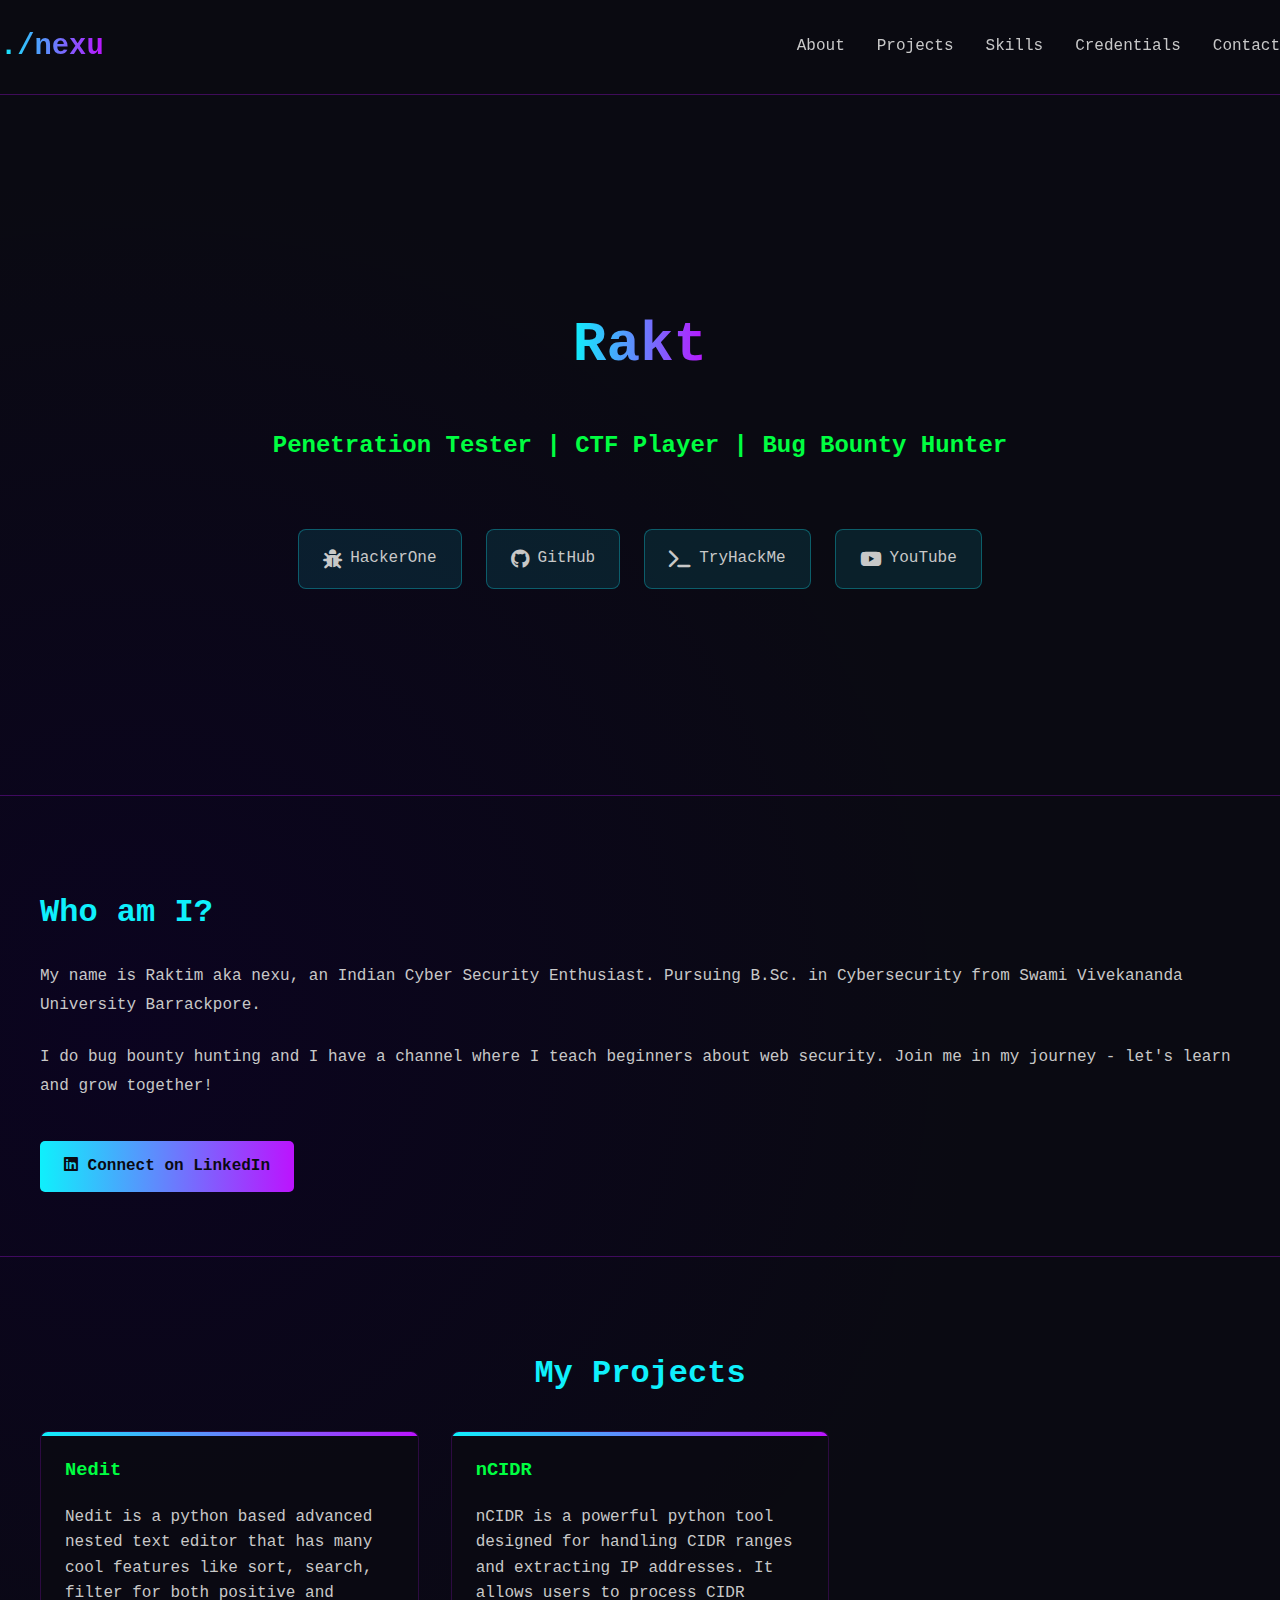
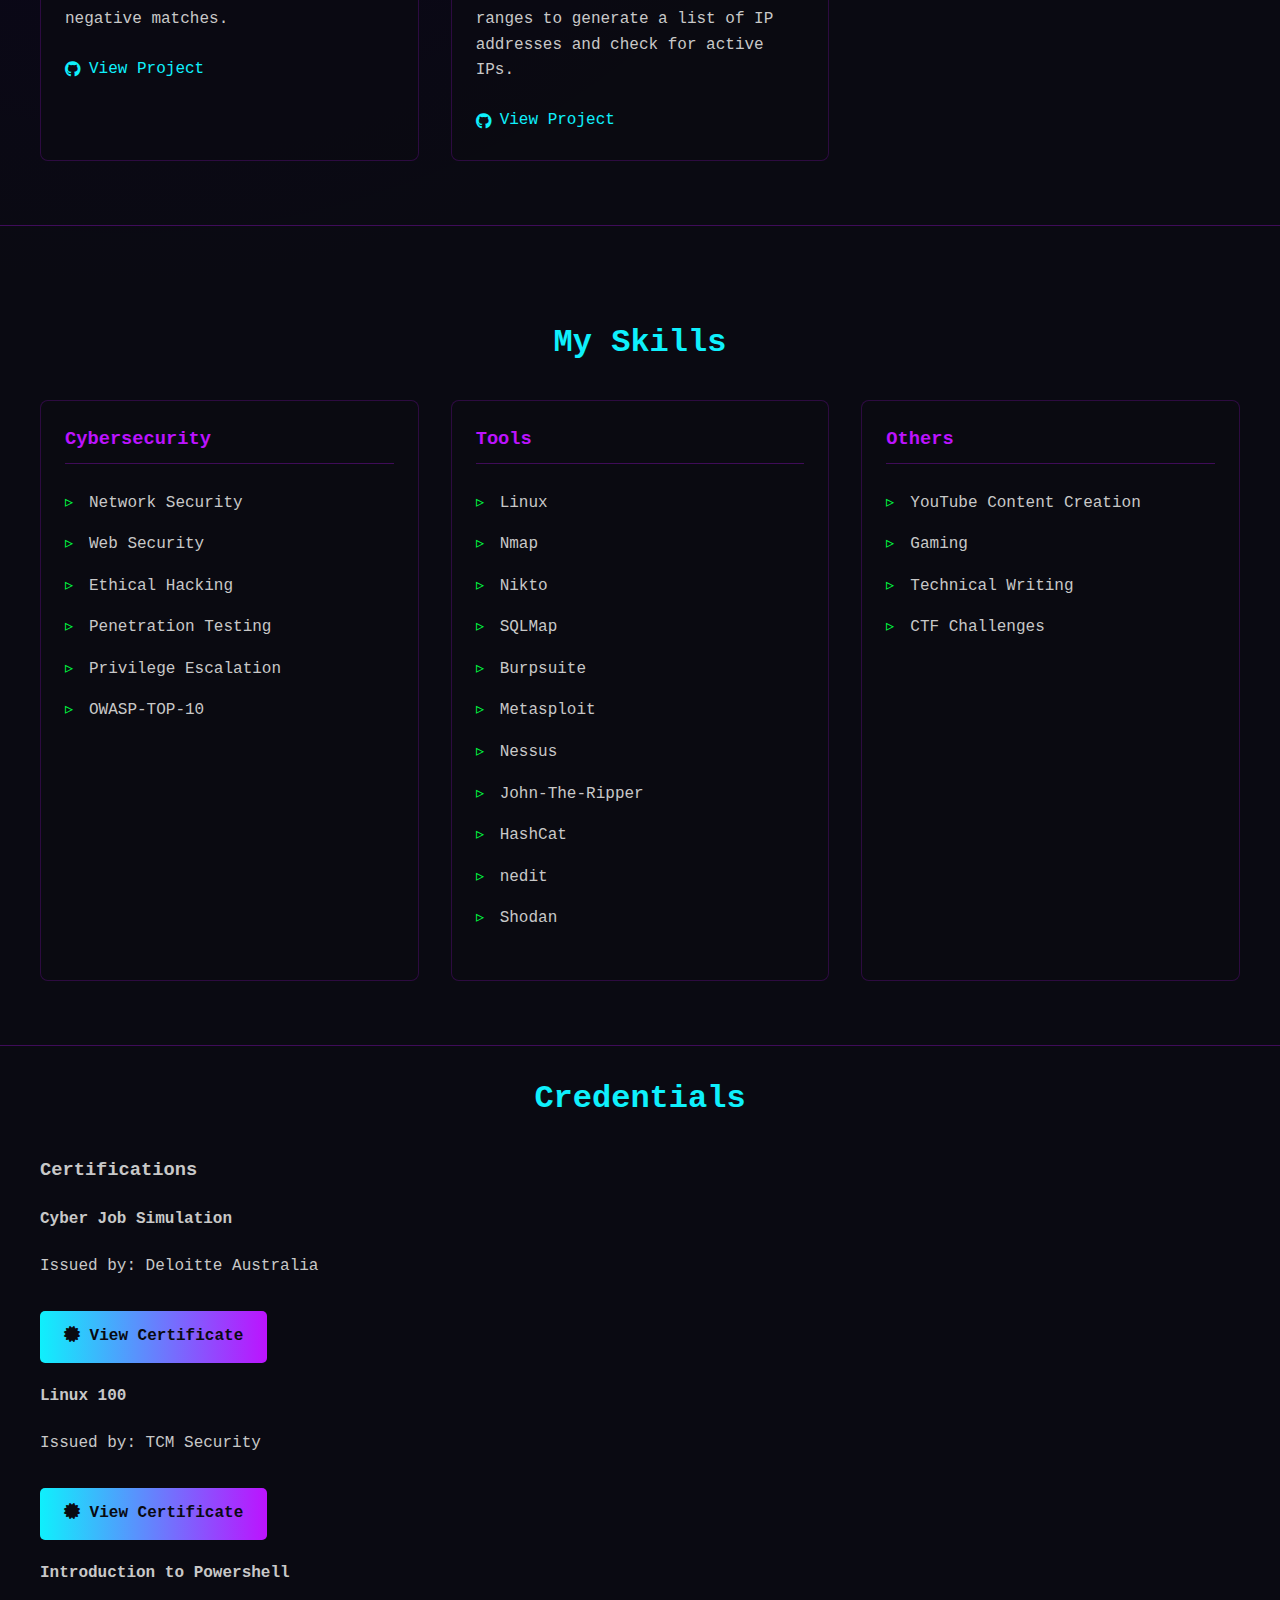
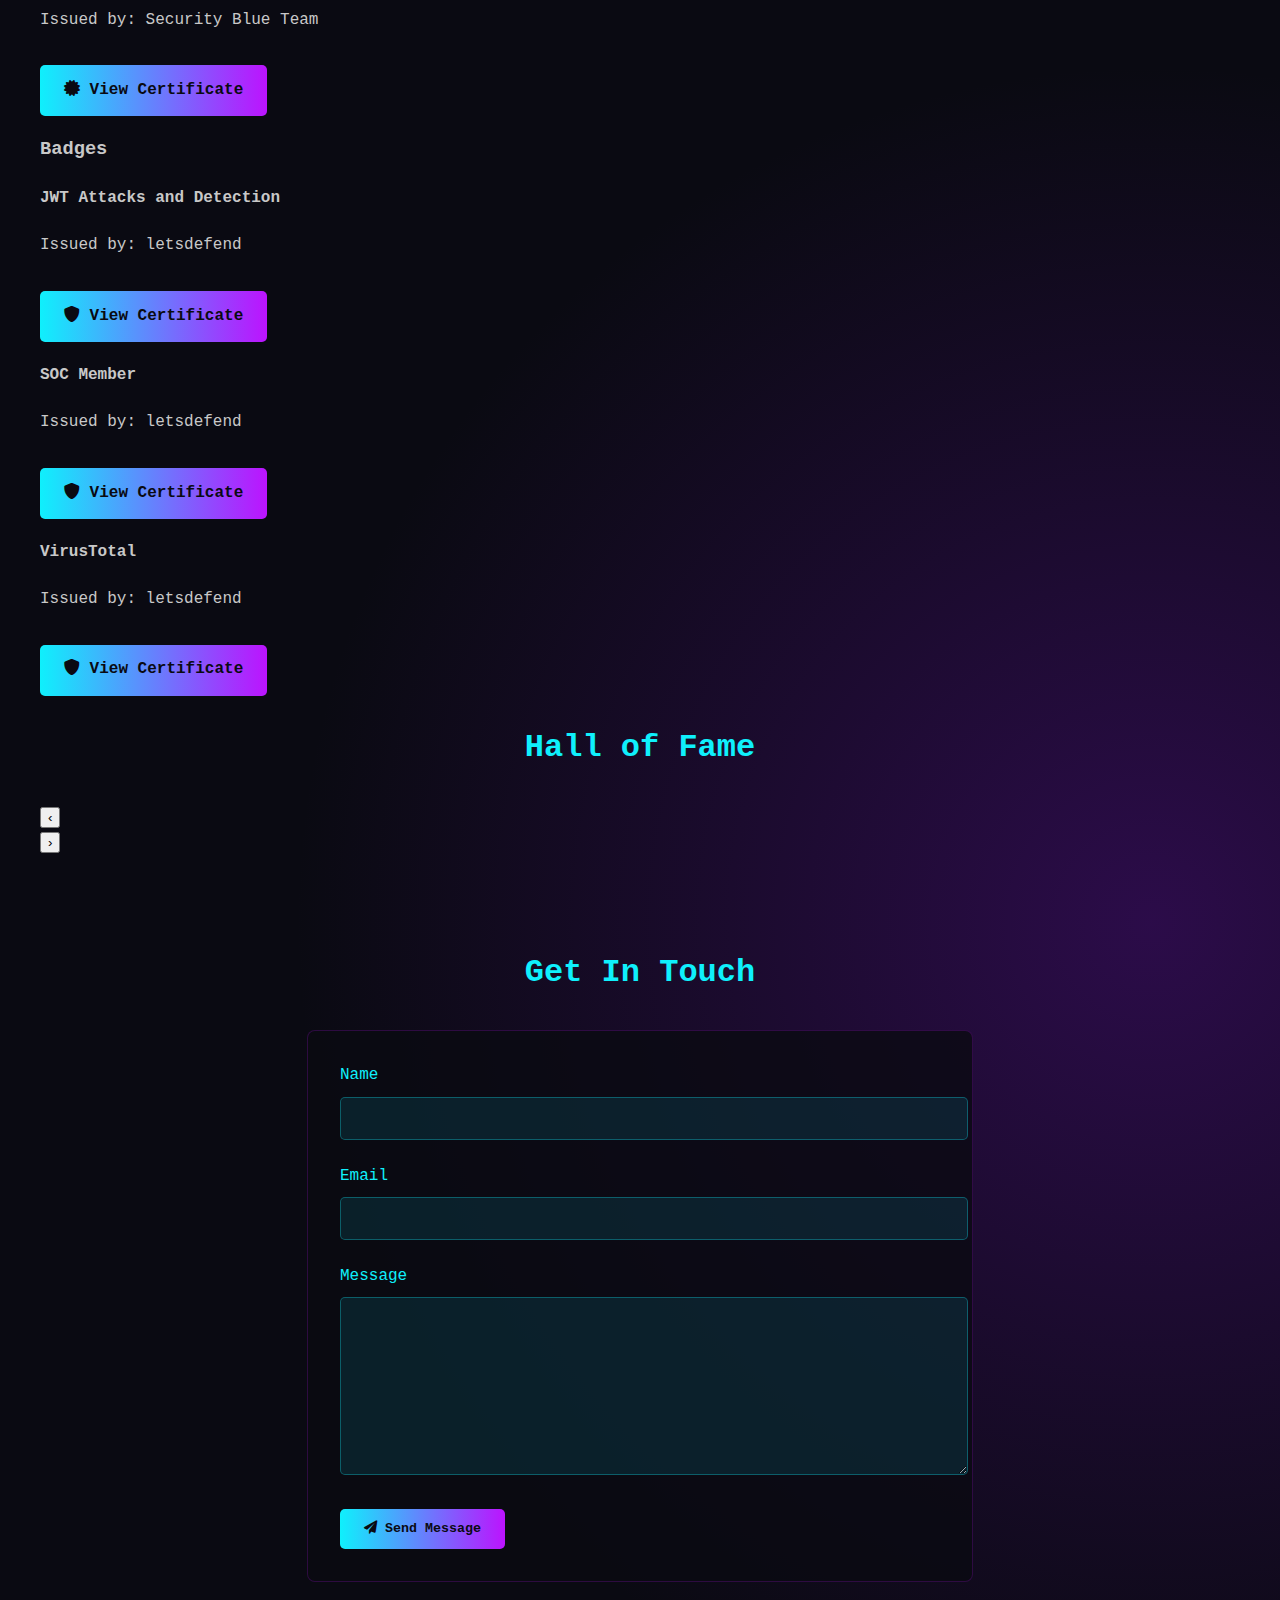
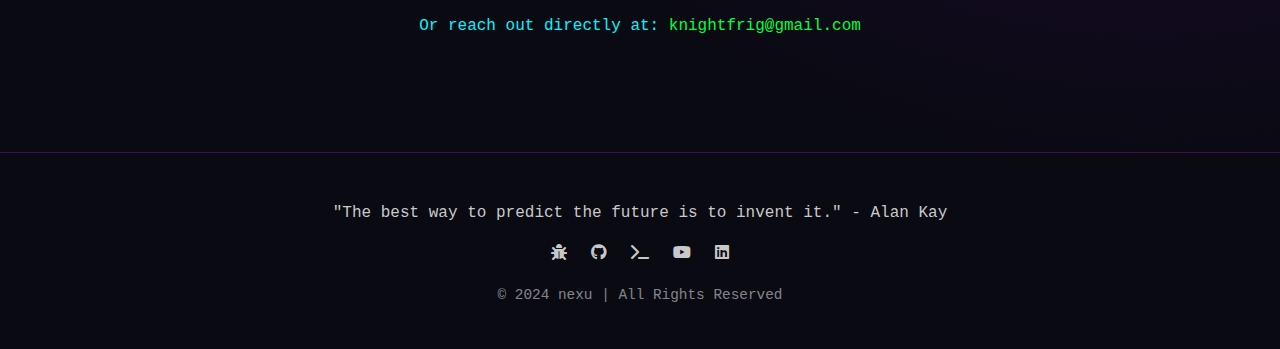
<file: index.html>
<!DOCTYPE html>
<html lang="en">
<head>
    <meta charset="UTF-8">
    <meta name="viewport" content="width=device-width, initial-scale=1.0">
    <title>Welcome to nexus</title>
    <link rel="stylesheet" href="css/style.css">
    <link rel="stylesheet" href="https://cdnjs.cloudflare.com/ajax/libs/font-awesome/6.0.0-beta3/css/all.min.css">
</head>
<body>
    <!-- Navigation Bar -->
    <nav>
        <a href="#" class="logo">./nexu</a>
        <div class="nav-links">
            <a href="#about">About</a>
            <a href="#projects">Projects</a>
            <a href="#skills">Skills</a>
            <a href="#combined-credentials">Credentials</a>
            <a href="#contact">Contact</a>
        </div>
    </nav>

    <!-- Hero Section -->
    <section class="hero">
        <h1>Raktim Baidya</h1>
        <h2>Penetration Tester | CTF Player | Bug Bounty Hunter</h2>
        
        <div class="social-links">
            <a href="https://hackerone.com/bugooos" class="social-card" target="_blank">
                <i class="fas fa-bug"></i> HackerOne
            </a>
            <a href="https://github.com/bugooos" class="social-card" target="_blank">
                <i class="fab fa-github"></i> GitHub
            </a>
            <a href="https://tryhackme.com/p/bugooos" class="social-card" target="_blank">
                <i class="fas fa-terminal"></i> TryHackMe
            </a>
            <a href="https://www.youtube.com/@bugooos" class="social-card" target="_blank">
                <i class="fab fa-youtube"></i> YouTube
            </a>
        </div>
    </section>

    <!-- About Section -->
    <section id="about" class="about">
        <div class="container">
            <div class="about-content">
                <div class="about-text">
                    <h2>Who am I?</h2>
                    <p>My name is Raktim aka nexu, an Indian Cyber Security Enthusiast. Pursuing B.Sc. in Cybersecurity from Swami Vivekananda University Barrackpore.</p>
                    <p>I do bug bounty hunting and I have a channel where I teach beginners about web security. Join me in my journey - let's learn and grow together!</p>
                    <a href="https://www.linkedin.com/in/raktim-baidya-8736682a8/" class="cta-button" target="_blank">
                        <i class="fab fa-linkedin"></i> Connect on LinkedIn
                    </a>
                </div>
            </div>
        </div>
    </section>

    <!-- Projects Section -->
    <section id="projects" class="projects">
        <div class="container">
            <h2 class="section-title">My Projects</h2>
            <div class="project-grid">
                <div class="project-card">
                    <h3>Nedit</h3>
                    <p>Nedit is a python based advanced nested text editor that has many cool features like sort, search, filter for both positive and negative matches.</p>
                    <a href="https://github.com/bugooos/Nedit" class="project-link" target="_blank">
                        <i class="fab fa-github"></i> View Project
                    </a>
                </div>
                <div class="project-card">
                    <h3>nCIDR</h3>
                    <p>nCIDR is a powerful python tool designed for handling CIDR ranges and extracting IP addresses. It allows users to process CIDR ranges to generate a list of IP addresses and check for active IPs.</p>
                    <a href="https://github.com/bugooos/ncidr" class="project-link" target="_blank">
                        <i class="fab fa-github"></i> View Project
                    </a>
                </div>
            </div>
        </div>
    </section>

    <!-- Skills Section -->
    <section id="skills" class="skills">
        <div class="container">
            <h2 class="section-title">My Skills</h2>
            <div class="skills-grid">
                <div class="skill-category">
                    <h3>Cybersecurity</h3>
                    <ul class="skill-list">
                        <li>Network Security</li>
                        <li>Web Security</li>
                        <li>Ethical Hacking</li>
                        <li>Penetration Testing</li>
                        <li>Privilege Escalation</li>
                        <li>OWASP-TOP-10</li>
                    </ul>
                </div>
                <div class="skill-category">
                    <h3>Tools</h3>
                    <ul class="skill-list">
                        <li>Linux</li>
                        <li>Nmap</li>
                        <li>Nikto</li>
                        <li>SQLMap</li>
                        <li>Burpsuite</li>
                        <li>Metasploit</li>
                        <li>Nessus</li>
                        <li>John-The-Ripper</li>
                        <li>HashCat</li>
                        <li>nedit</li>
                        <li>Shodan</li>
                    </ul>
                </div>
                <div class="skill-category">
                    <h3>Others</h3>
                    <ul class="skill-list">
                        <li>YouTube Content Creation</li>
                        <li>Gaming</li>
                        <li>Technical Writing</li>
                        <li>CTF Challenges</li>
                    </ul>
                </div>
            </div>
        </div>
    </section>

        <!-- Combined Certifications & Badges Section -->
    <section id="combined-credentials" class="combined-credentials">
        <div class="container">
            <h2 class="section-title">Credentials</h2>
            <div class="credentials-wrapper">
                <!-- Certifications Section -->
                <div class="certifications-section">
                    <h3>Certifications</h3>
                    <div class="certifications-slider">
                        <!-- These will be populated by JavaScript -->
                        <div class="certification-item active"></div>
                        <div class="certification-item next"></div>
                        <div class="certification-item prev"></div>
                    </div>
                </div>

                <!-- Vertical Divider -->
                <div class="divider"></div>

                <!-- Badges Section -->
                <div class="badges-section">
                    <h3>Badges</h3>
                    <div class="badges-slider">
                        <!-- These will be populated by JavaScript -->
                        <div class="badge-item active"></div>
                        <div class="badge-item next"></div>
                        <div class="badge-item prev"></div>
                    </div>
                </div>
            </div>
        </div>
    </section>

    <!-- Hall of fame -->
    <section id="hall-of-fame" class="hall-of-fame">
    <div class="container">
        <h2 class="section-title">Hall of Fame</h2>
        <div class="hof-container">
            <!-- JavaScript will add hof-item elements here -->
        </div>
        <div class="hof-controls">
            <button class="hof-nav hof-prev" aria-label="Previous">‹</button>
            <div class="hof-indicators"></div>
            <button class="hof-nav hof-next" aria-label="Next">›</button>
        </div>
    </div>
    </section>


    <!-- Contact Section -->
    <section id="contact" class="contact">
    <div class="container">
        <h2 class="section-title">Get In Touch</h2>
        <div class="contact-form">
            <form id="contactForm" action="https://formspree.io/f/knightfrig@gmail.com" method="POST">
                <input type="hidden" name="_next" value="https://bugooos.github.io/thank-you.html">
                <input type="hidden" name="_subject" value="New message from bugooos.github.io">
                <input type="text" name="_gotcha" style="display:none">
                
                <div class="form-group">
                    <label for="name">Name</label>
                    <input type="text" id="name" name="name" required>
                </div>
                <div class="form-group">
                    <label for="email">Email</label>
                    <input type="email" id="email" name="_replyto" required>
                </div>
                <div class="form-group">
                    <label for="message">Message</label>
                    <textarea id="message" name="message" required></textarea>
                </div>
                <button type="submit" class="submit-btn">
                    <i class="fas fa-paper-plane"></i> Send Message
                </button>
            </form>
        </div>
        <p class="alternative-contact">
            Or reach out directly at: <a href="mailto:knightfrig@gmail.com">knightfrig@gmail.com</a>
        </p>
    </div>
</section>

    <!-- Footer -->
    <footer>
        <div class="container">
            <p class="footer-text">"The best way to predict the future is to invent it." - Alan Kay</p>
            <div class="footer-links">
                <a href="https://hackerone.com/bugooos" target="_blank"><i class="fas fa-bug"></i></a>
                <a href="https://github.com/bugooos" target="_blank"><i class="fab fa-github"></i></a>
                <a href="https://tryhackme.com/p/bugooos" target="_blank"><i class="fas fa-terminal"></i></a>
                <a href="https://www.youtube.com/@bugooos" target="_blank"><i class="fab fa-youtube"></i></a>
                <a href="https://www.linkedin.com/in/raktim-baidya-8736682a8/" target="_blank"><i class="fab fa-linkedin"></i></a>
            </div>
            <p class="copyright">© 2024 nexu | All Rights Reserved</p>
        </div>
    </footer>

    <script src="js/script.js"></script>
</body>
</html>
</file>
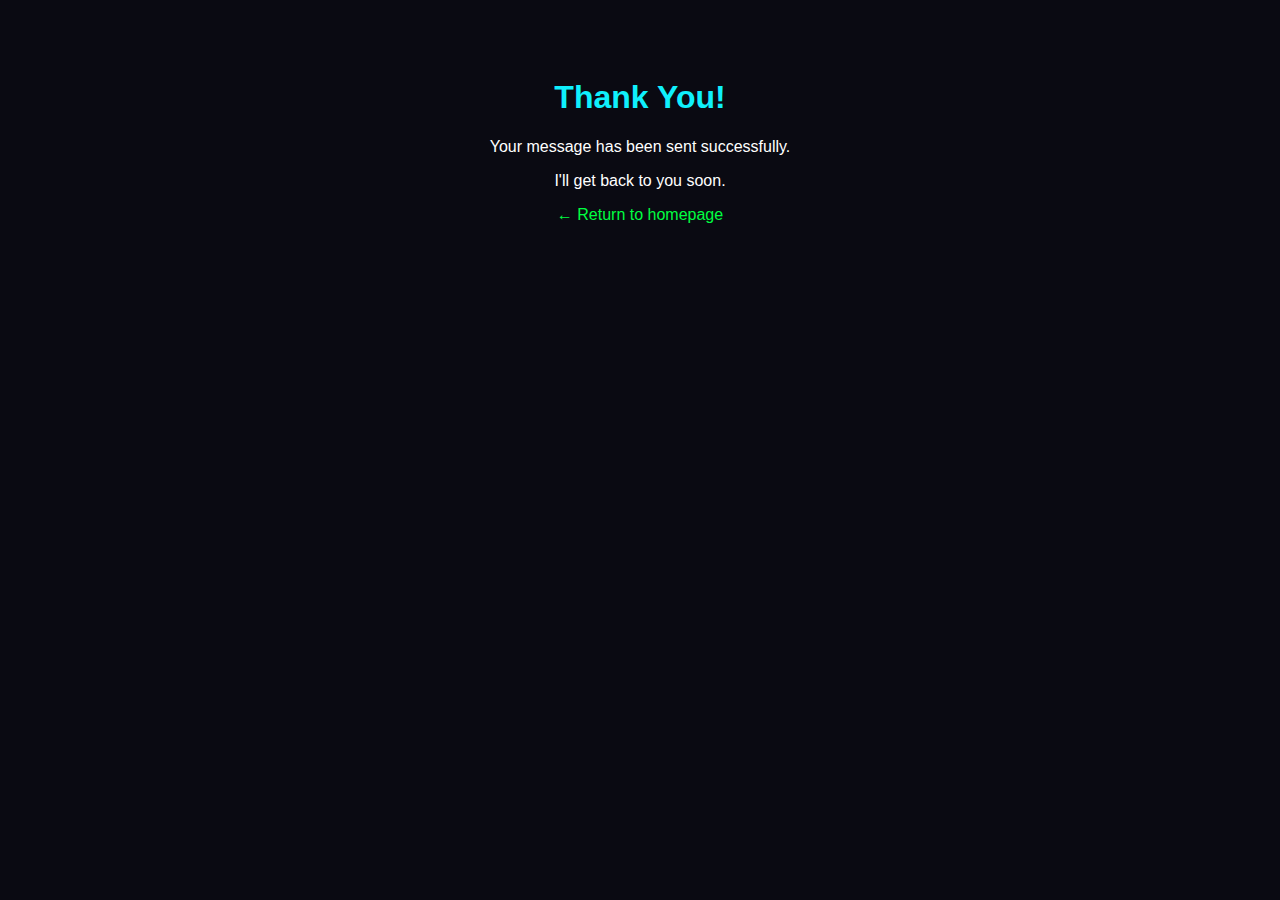
<file: js/thank-you.html>
<!DOCTYPE html>
<html>
<head>
    <title>Thank You</title>
    <style>
        body { 
            font-family: Arial, sans-serif; 
            text-align: center; 
            padding: 50px; 
            background-color: #0a0a12;
            color: #fff;
        }
        h1 { color: #0ff0fc; }
        a { color: #00ff41; text-decoration: none; }
        a:hover { text-decoration: underline; }
    </style>
</head>
<body>
    <h1>Thank You!</h1>
    <p>Your message has been sent successfully.</p>
    <p>I'll get back to you soon.</p>
    <p><a href="https://bugooos.github.io">← Return to homepage</a></p>
</body>
</html>
</file>
<file: css/style.css>
:root {
    --neon-blue: #0ff0fc;
    --neon-purple: #bc13fe;
    --hacker-green: #00ff41;
    --cyber-black: #0a0a12;
    --stardust: rgba(255, 255, 255, 0.8);
    --terminal-text: #c8c8c8;
}

@font-face {
    font-family: 'Fira Code';
    src: url('https://fonts.googleapis.com/css2?family=Fira+Code:wght@400;700&display=swap');
}

body {
    background-color: var(--cyber-black);
    color: var(--terminal-text);
    font-family: 'Fira Code', monospace;
    line-height: 1.6;
    margin: 0;
    padding: 0;
    background-image: 
        radial-gradient(circle at 10% 20%, rgba(11, 2, 35, 0.8) 0%, transparent 20%),
        radial-gradient(circle at 90% 80%, rgba(66, 13, 110, 0.6) 0%, transparent 20%),
        url('data:image/svg+xml;utf8,<svg xmlns="http://www.w3.org/2000/svg" width="100" height="100" viewBox="0 0 100 100"><circle cx="50" cy="50" r="1" fill="white" opacity="0.5"/></svg>');
    background-size: cover;
    overflow-x: hidden;
}

.container {
    max-width: 1200px;
    margin: 0 auto;
    padding: 0 2rem;
}

/* Navigation Bar */
nav {
    display: flex;
    justify-content: space-between;
    align-items: center;
    padding: 1.5rem 0;
    border-bottom: 1px solid rgba(188, 19, 254, 0.3);
    position: sticky;
    top: 0;
    background-color: rgba(10, 10, 18, 0.9);
    z-index: 100;
    backdrop-filter: blur(5px);
}

.logo {
    font-size: 1.8rem;
    font-weight: bold;
    background: linear-gradient(90deg, var(--neon-blue), var(--neon-purple));
    -webkit-background-clip: text;
    background-clip: text;
    color: transparent;
    text-decoration: none;
}

.nav-links {
    display: flex;
    gap: 2rem;
}

.nav-links a {
    color: var(--terminal-text);
    text-decoration: none;
    position: relative;
    transition: all 0.3s ease;
}

.nav-links a:hover {
    color: var(--neon-blue);
}

.nav-links a::after {
    content: '';
    position: absolute;
    bottom: -5px;
    left: 0;
    width: 0;
    height: 2px;
    background: var(--neon-purple);
    transition: width 0.3s ease;
}

.nav-links a:hover::after {
    width: 100%;
}

/* Hero Section */
.hero {
    display: flex;
    flex-direction: column;
    align-items: center;
    justify-content: center;
    text-align: center;
    padding: 5rem 0;
    min-height: 60vh;
}

.hero h1 {
    font-size: 3.5rem;
    margin: 0;
    background: linear-gradient(90deg, var(--neon-blue), var(--neon-purple));
    -webkit-background-clip: text;
    background-clip: text;
    color: transparent;
    margin-bottom: 1rem;
}

.hero h2 {
    font-size: 1.5rem;
    color: var(--hacker-green);
    margin-bottom: 2rem;
}

.social-links {
    display: flex;
    gap: 1.5rem;
    margin-top: 2rem;
    flex-wrap: wrap;
    justify-content: center;
}

.social-card {
    background: rgba(15, 240, 252, 0.1);
    border: 1px solid rgba(15, 240, 252, 0.3);
    border-radius: 8px;
    padding: 1rem 1.5rem;
    transition: all 0.3s ease;
    display: flex;
    align-items: center;
    gap: 0.5rem;
    text-decoration: none;
    color: var(--terminal-text);
}

.social-card:hover {
    background: rgba(188, 19, 254, 0.2);
    border-color: var(--neon-purple);
    transform: translateY(-5px);
    box-shadow: 0 5px 15px rgba(188, 19, 254, 0.2);
}

.social-card i {
    font-size: 1.2rem;
}

/* About Section */
.about {
    padding: 4rem 0;
    border-top: 1px solid rgba(188, 19, 254, 0.3);
    border-bottom: 1px solid rgba(188, 19, 254, 0.3);
}

.about-content {
    display: flex;
    align-items: center;
    gap: 3rem;
}

.about-text {
    flex: 1;
}

.about h2 {
    font-size: 2rem;
    color: var(--neon-blue);
    margin-bottom: 1.5rem;
}

.about p {
    margin-bottom: 1.5rem;
    line-height: 1.8;
}

.cta-button {
    display: inline-block;
    background: linear-gradient(90deg, var(--neon-blue), var(--neon-purple));
    color: var(--cyber-black);
    padding: 0.8rem 1.5rem;
    border-radius: 5px;
    text-decoration: none;
    font-weight: bold;
    margin-top: 1rem;
    transition: all 0.3s ease;
}

.cta-button:hover {
    transform: translateY(-3px);
    box-shadow: 0 5px 15px rgba(188, 19, 254, 0.4);
}

/* Projects Section */
.projects {
    padding: 4rem 0;
}

.section-title {
    font-size: 2rem;
    color: var(--neon-blue);
    margin-bottom: 2rem;
    text-align: center;
}

.project-grid {
    display: grid;
    grid-template-columns: repeat(auto-fill, minmax(350px, 1fr));
    gap: 2rem;
}

.project-card {
    background: rgba(10, 10, 18, 0.8);
    border: 1px solid rgba(188, 19, 254, 0.2);
    border-radius: 8px;
    padding: 1.5rem;
    transition: all 0.3s ease;
    position: relative;
    overflow: hidden;
}

.project-card:hover {
    transform: translateY(-5px);
    box-shadow: 0 10px 20px rgba(188, 19, 254, 0.2);
    border-color: var(--neon-purple);
}

.project-card::before {
    content: '';
    position: absolute;
    top: 0;
    left: 0;
    width: 100%;
    height: 4px;
    background: linear-gradient(90deg, var(--neon-blue), var(--neon-purple));
}

.project-card h3 {
    color: var(--hacker-green);
    margin-top: 0;
}

.project-card p {
    margin-bottom: 1.5rem;
}

.project-link {
    color: var(--neon-blue);
    text-decoration: none;
    display: inline-flex;
    align-items: center;
    gap: 0.5rem;
    transition: all 0.3s ease;
}

.project-link:hover {
    color: var(--neon-purple);
    text-shadow: 0 0 8px rgba(188, 19, 254, 0.5);
}

/* Skills Section */
.skills {
    padding: 4rem 0;
    border-top: 1px solid rgba(188, 19, 254, 0.3);
    border-bottom: 1px solid rgba(188, 19, 254, 0.3);
}

.skills-grid {
    display: grid;
    grid-template-columns: repeat(auto-fill, minmax(300px, 1fr));
    gap: 2rem;
}

.skill-category {
    background: rgba(10, 10, 18, 0.8);
    border: 1px solid rgba(188, 19, 254, 0.2);
    border-radius: 8px;
    padding: 1.5rem;
}

.skill-category h3 {
    color: var(--neon-purple);
    margin-top: 0;
    border-bottom: 1px solid rgba(188, 19, 254, 0.3);
    padding-bottom: 0.5rem;
}

.skill-list {
    list-style-type: none;
    padding: 0;
}

.skill-list li {
    padding: 0.5rem 0;
    position: relative;
    padding-left: 1.5rem;
}

.skill-list li::before {
    content: '▹';
    position: absolute;
    left: 0;
    color: var(--hacker-green);
}

/* Contact Section */
.contact {
    padding: 4rem 0;
}

.contact-form {
    max-width: 600px;
    margin: 0 auto;
    background: rgba(10, 10, 18, 0.8);
    border: 1px solid rgba(188, 19, 254, 0.2);
    border-radius: 8px;
    padding: 2rem;
}

.form-group {
    margin-bottom: 1.5rem;
}

.form-group label {
    display: block;
    margin-bottom: 0.5rem;
    color: var(--neon-blue);
}

.form-group input,
.form-group textarea {
    width: 100%;
    padding: 0.8rem;
    background: rgba(15, 240, 252, 0.1);
    border: 1px solid rgba(15, 240, 252, 0.3);
    border-radius: 5px;
    color: var(--terminal-text);
    font-family: 'Fira Code', monospace;
}

.form-group textarea {
    min-height: 150px;
    resize: vertical;
}

.submit-btn {
    background: linear-gradient(90deg, var(--neon-blue), var(--neon-purple));
    color: var(--cyber-black);
    border: none;
    padding: 0.8rem 1.5rem;
    border-radius: 5px;
    cursor: pointer;
    font-family: 'Fira Code', monospace;
    font-weight: bold;
    transition: all 0.3s ease;
}

.submit-btn:hover {
    transform: translateY(-3px);
    box-shadow: 0 5px 15px rgba(188, 19, 254, 0.4);
}

/* Footer */
footer {
    text-align: center;
    padding: 2rem 0;
    border-top: 1px solid rgba(188, 19, 254, 0.3);
    margin-top: 2rem;
}

.footer-text {
    margin-bottom: 1rem;
}

.footer-links {
    display: flex;
    justify-content: center;
    gap: 1.5rem;
    margin-bottom: 1rem;
}

.footer-links a {
    color: var(--terminal-text);
    text-decoration: none;
    transition: all 0.3s ease;
}

.footer-links a:hover {
    color: var(--neon-blue);
}

.copyright {
    font-size: 0.9rem;
    color: rgba(255, 255, 255, 0.5);
}

/* Animations */
@keyframes float {
    0% { transform: translateY(0px); }
    50% { transform: translateY(-10px); }
    100% { transform: translateY(0px); }
}

.floating {
    animation: float 3s ease-in-out infinite;
}

/* Responsive */
@media (max-width: 768px) {
    .hero h1 {
        font-size: 2.5rem;
    }
    
    .about-content {
        flex-direction: column;
    }
    
    .project-grid {
        grid-template-columns: 1fr;
    }
    
    .nav-links {
        gap: 1rem;
    }
}

@media (max-width: 480px) {
    nav {
        flex-direction: column;
        gap: 1rem;
    }
    
    .nav-links {
        flex-wrap: wrap;
        justify-content: center;
    }
}

.alternative-contact {
    text-align: center;
    margin-top: 2rem;
    color: var(--neon-blue);
}

.alternative-contact a {
    color: var(--hacker-green);
    text-decoration: none;
    transition: all 0.3s ease;
}

.alternative-contact a:hover {
    text-decoration: underline;
    text-shadow: 0 0 8px rgba(0, 255, 65, 0.5);
}
</file>
